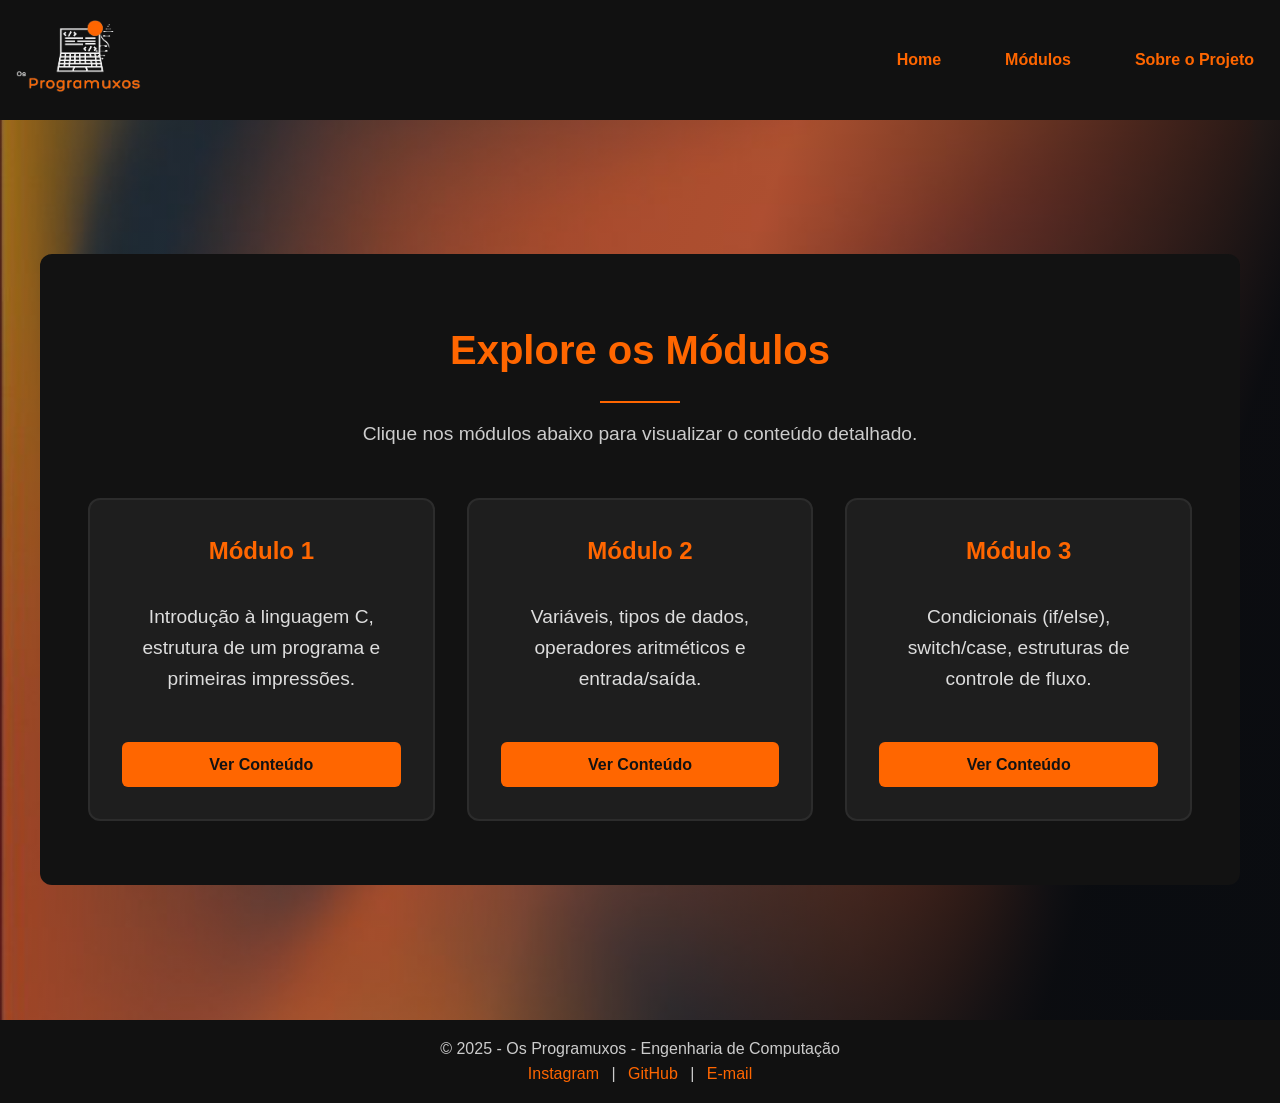
<file: Curso C (versão 1.0)/módulos.html>
<!DOCTYPE html>
<html lang="pt-BR">

<head>
    <meta charset="UTF-8">
    <meta name="viewport" content="width=device-width, initial-scale=1.0"> <!-- adapta os diferentes tipos de tela -->
    <link rel="stylesheet" href="styles.css"> <!-- linka o css no html -->
    <link href="https://cdn.jsdelivr.net/npm/aos@2.3.4/dist/aos.css" rel="stylesheet" />

    <title>Módulos - Curso C</title> <!-- título que aparece na aba do site -->

    <!-- coloca o emoji de notebook no logo do site -->
    <link rel="icon" href="https://emoji.beeimg.com/💻/64">
    <link rel="icon" href="https://www.faviconkit.com/emoji/1f4bb/64">

</head>

<body>

    <div id="tsparticles"></div>


    <div id="progresso"></div> <!-- barrinha laranja que aparece conforme você rola a página -->

    <header class="header"> <!-- cabeçalho do site, onde terão as opções página inicial, módulo, sobre o projeto-->
        <section>
            <a href="index.html">
                <img src="./img/Os Programuxos.png" alt="logo-os-programuxos"> <!-- logo do projeto -->
            </a>

            <nav> <!-- o menu com as opções de navegação entre as diferenças abas-->
                <ul class="menu">
                    <li><a href="index.html">Home</a></li>

                    <li class="dropdown">
                        <a href="módulos.html">Módulos</a>
                        <ul class="submenu">
                            <li><a href="modulo1.html">> Módulo 1</a></li>
                            <li><a href="modulo2.html">> Módulo 2</a></li>
                            <li><a href="modulo3.html">> Módulo 3</a></li>
                        </ul>
                    </li>

                    <li><a href="sobre-o-projeto.html">Sobre o Projeto</a></li>
                </ul>
            </nav>
        </section>
    </header>

    <main class="caixa-modulos" style="background-image: url('./img/fundo-modulos.png'); ">
        <div class="mascara2"></div>

        <section class="modulos">

            <h3 data-aos="fade-up" class="titulo-modulos">Explore os Módulos</h3>
            <p data-aos="fade-up" class="intro">Clique nos módulos abaixo para visualizar o conteúdo detalhado.</p>

            <div class="modulos-grid">
                <div class="modulo-card" data-aos="fade-up">
                    <h2>Módulo 1</h2>
                    <p>Introdução à linguagem C, estrutura de um programa e primeiras impressões.</p>
                    <a href="modulo1.html" class="btn-modulo">Ver Conteúdo</a>
                </div>

                <div class="modulo-card" data-aos="fade-up" data-aos-delay="100">
                    <h2>Módulo 2</h2>
                    <p>Variáveis, tipos de dados, operadores aritméticos e entrada/saída.</p>
                    <a href="modulo2.html" class="btn-modulo">Ver Conteúdo</a>
                </div>

                <div class="modulo-card" data-aos="fade-up" data-aos-delay="200">
                    <h2>Módulo 3</h2>
                    <p>Condicionais (if/else), switch/case, estruturas de controle de fluxo.</p>
                    <a href="modulo3.html" class="btn-modulo">Ver Conteúdo</a>
                </div>
        </section>
    </main>

    <!-- Rodapé -->
    <footer>
        <div class="footer-container">
            <p>&copy; 2025 - Os Programuxos - Engenharia de Computação</p>
            <div class="social">
                <a href="https://www.instagram.com/programuxos/">Instagram</a> |
                <a href="https://github.com/osProgramuxos">GitHub</a> |
                <a href="mailto:osprogramuxos@gmail.com">E-mail</a></p>
            </div>
        </div>
    </footer>

    <script src="https://cdn.jsdelivr.net/npm/aos@2.3.4/dist/aos.js"></script>

    <script>
        AOS.init({
            duration: 1000,
            once: true
        });
    </script>


    <script src="scripts.js"></script> <!-- para linkar o javascript com o html -->
</body>
</html>
</file>
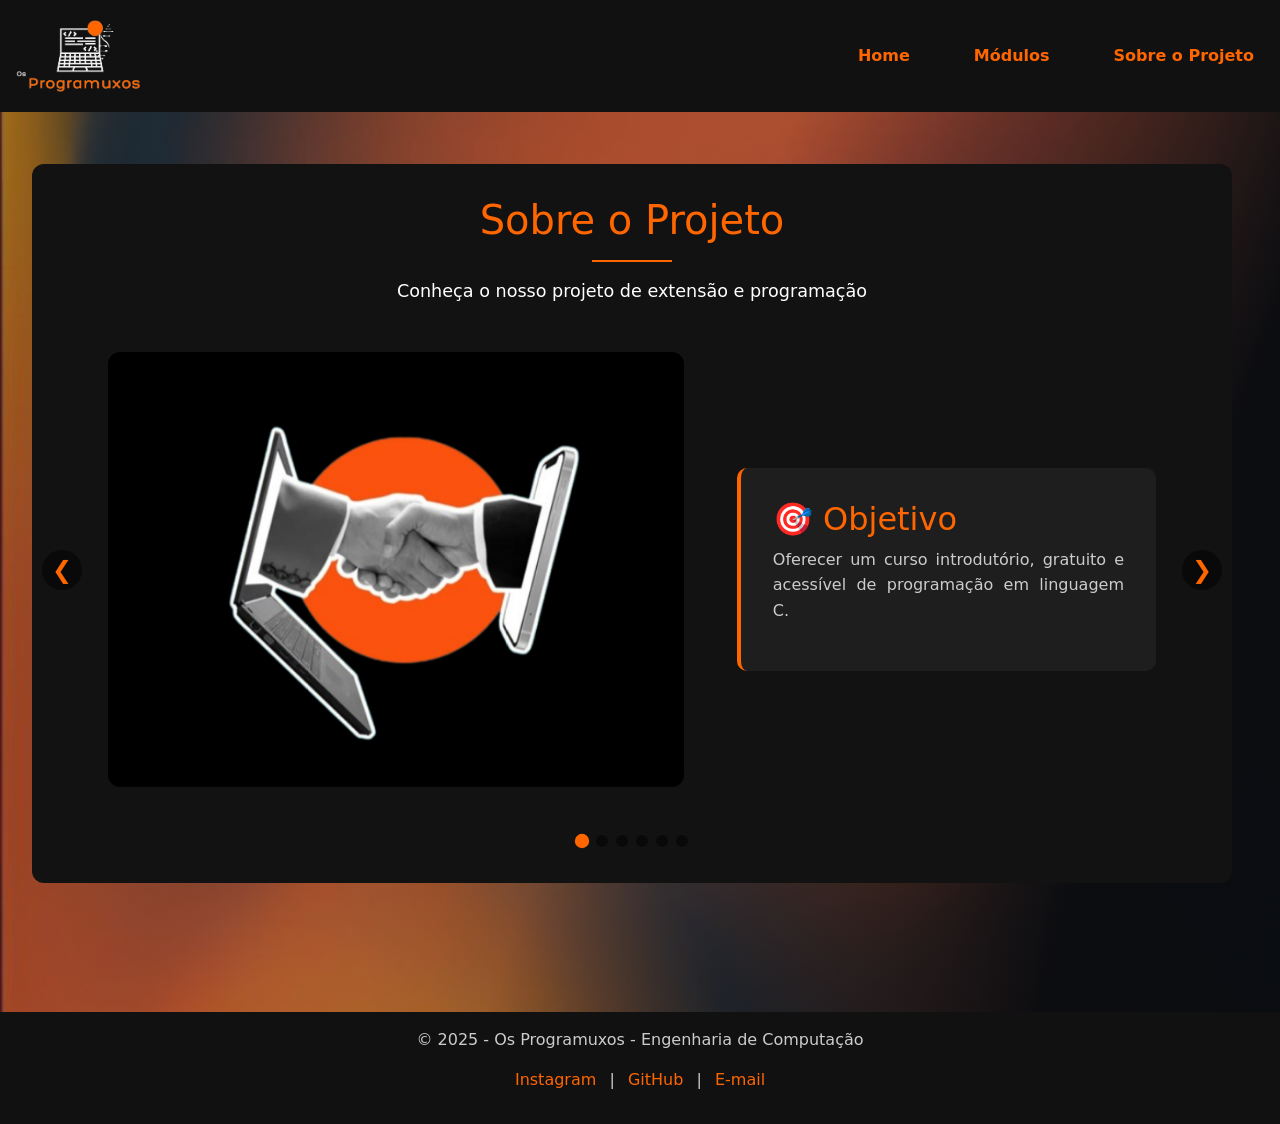
<file: Curso C (versão 1.0)/sobre-o-projeto.html>
<!DOCTYPE html>
<html lang="en">

<head>
    <meta charset="UTF-8">
    <meta name="viewport" content="width=device-width, initial-scale=1.0">
    <title>Sobre o Projeto</title>
    <link rel="stylesheet" href="styles.css" />
    <link href="https://cdn.jsdelivr.net/npm/aos@2.3.4/dist/aos.css" rel="stylesheet" />
    <link href="https://cdn.jsdelivr.net/npm/bootstrap@5.3.0/dist/css/bootstrap.min.css" rel="stylesheet">

    <!-- coloca o emoji de notebook no logo do site -->
    <link rel="icon" href="https://emoji.beeimg.com/💻/64">
    <link rel="icon" href="https://www.faviconkit.com/emoji/1f4bb/64">
</head>

<body>
    <div id="progresso"></div> <!-- barra de progresso -->

    <header class="header"> <!-- cabeçalho do site, onde terão as opções página inicial, módulo, sobre o projeto-->
        <section>
            <a href="index.html">
                <img src="./img/Os Programuxos.png" alt="logo-os-programuxos"> <!-- logo do projeto -->
            </a>

            <nav> <!-- o menu com as opções de navegação entre as diferenças abas-->
                <ul class="menu">
                    <li><a href="index.html">Home</a></li>

                    <li class="dropdown">
                        <a href="módulos.html">Módulos</a>
                        <ul class="submenu">
                            <li><a href="modulo1.html">> Módulo 1</a></li>
                            <li><a href="modulo2.html">> Módulo 2</a></li>
                            <li><a href="modulo3.html">> Módulo 3</a></li>
                        </ul>
                    </li>

                    <li><a href="sobre-o-projeto.html">Sobre o Projeto</a></li>
                </ul>
            </nav>
        </section>
    </header>


    <main class="plano-fundo" style="background-image: url('./img/fundo-modulos.png'); ">
        <div class="mascara3"></div>

        <section class="sobre-projeto">
            <div class="container">
                <h1 data-aos="fade-up">Sobre o Projeto</h1>
                <p class="subtitulo" data-aos="fade-up" data-aos-delay="200">Conheça o nosso projeto de extensão e
                    programação</p>

                <div class="carrossel-container" data-aos="fade-up" data-aos-delay="200">
                    <!-- Carrossel de Imagens -->
                    <div class="carrossel" id="carrossel">
                        <img src="img/objetivo-sobre-projeto.png" alt="Imagem 1" class="carrossel-item" />
                        <img src="img/metodologia-sobre-projeto.png" alt="Imagem 2" class="carrossel-item" />
                        <img src="img/grupo-sobre-projeto.png" alt="Imagem 3" class="carrossel-item" />
                        <img src="img/ferramentas-sobre-projeto.png" alt="Imagem 4" class="carrossel-item" />
                        <img src="img/facul-sobre-projeto.png" alt="Imagem 5" class="carrossel-item" />
                        <img src="img/logo-sobre-projeto.png" alt="Imagem 6" class="carrossel-item" />
                    </div>

                    <!-- Caixa de Texto -->
                    <div class="carrossel-texto" id="texto">
                        <h2 id="titulo">🎯 Objetivo</h2>
                        <p id="descricao">Oferecer um curso introdutório, gratuito e acessível de programação em
                            linguagem
                            C.</p>
                    </div>

                    <div class="carrossel-controles">
                        <button class="carrossel-seta carrossel-seta-prev" onclick="mudarSlide(-1)">&#10094;</button>
                        <button class="carrossel-seta carrossel-seta-next" onclick="mudarSlide(1)">&#10095;</button>
                    </div>

                    <div class="carrossel-dots" id="carrossel-dots">
                        <!-- Os dots serão gerados pelo JavaScript -->
                    </div>
                </div>
            </div>
        </section>
    </main>

    <!-- Rodapé -->
    <footer>
        <div class="footer-container">
            <p>&copy; 2025 - Os Programuxos - Engenharia de Computação</p>
            <div class="social">
                <a href="https://www.instagram.com/programuxos/">Instagram</a> |
                <a href="https://github.com/osProgramuxos">GitHub</a> |
                <a href="mailto:osprogramuxos@gmail.com">E-mail</a></p>
            </div>
        </div>
    </footer>

    <!-- para o menu de navegação funcionar em dispositivos móveis -->
    <script>
        document.addEventListener('DOMContentLoaded', function () {
            const dropdownToggles = document.querySelectorAll('.dropdown > a');

            // função para fechar todos os submenus
            function closeAllSubmenus() {
                document.querySelectorAll('.submenu').forEach(menu => {
                    menu.classList.remove('active');
                });
                document.querySelectorAll('.dropdown > a').forEach(btn => {
                    btn.classList.remove('active');
                });
            }

            // configura o clique nos dropdowns
            dropdownToggles.forEach(dropdown => {
                dropdown.addEventListener('click', function (e) {
                    // verifica se é mobile
                    if (window.innerWidth <= 768) {
                        e.preventDefault();
                        const submenu = this.nextElementSibling;
                        const isOpen = submenu.classList.contains('active');

                        closeAllSubmenus();

                        if (!isOpen) {
                            this.classList.add('active');
                            submenu.classList.add('active');
                        }
                    }
                });
            });

            // fecha ao clicar fora do menu
            document.addEventListener('click', function (e) {
                if (!e.target.closest('nav')) {
                    closeAllSubmenus();
                }
            });

            // impede que o evento propague para o documento quando clicar no menu
            document.querySelector('nav').addEventListener('click', function (e) {
                e.stopPropagation();
            });
        });
    </script>

    <script src="https://cdn.jsdelivr.net/npm/aos@2.3.4/dist/aos.js"></script>

    <script>
        AOS.init({
            duration: 1000,
            once: true
        });
    </script>

    <script src="scripts.js"></script>
</body>

</html>
</file>
<file: Curso C (versão 1.0)/styles.css>
/* reset básico */
* {
  margin: 0;
  padding: 0;
  box-sizing: border-box;
}

/* configuração padrão dos estilos */
body {
  font-family: 'Open Sans', sans-serif;
  background-color: #000;
  color: #fff;
  line-height: 1.6;
}

/* algumas das cores utilizadas no projeto */
:root {
  --laranja: #ff6600;
  --preto: #000000;
  --cinza-escuro: #111111;
}

/* header (cabeçalho) */
.header {
  background-color: var(--cinza-escuro);
  padding: 1rem 2rem;
}

.header section {
  display: flex;
  align-items: center;
  justify-content: space-between;
  flex-wrap: wrap;
}

/* logo os programuxos */
.header img {
  height: 80px;
  object-fit: contain;
}

/* links das páginas que aparecem no menu, menu de navegação */
.header nav a {
  margin-left: 1.5rem;
  text-decoration: none;
  color: var(--laranja);
  font-weight: bold;
  transition: color 0.3s ease;
}

.header nav a:hover {
  color: #fff;
}

.header nav ul li a {
  text-decoration: none;
  color: var(--laranja);
  font-weight: bold;
  transition: color 0.3s ease;
}

/* caixa principal */
.caixa-principal {
  padding: 6rem 2rem;
  text-align: center;
  display: flex;
  flex-direction: column;
  justify-content: center;
  align-items: center;
  min-height: 100vh;
  position: relative;
}

/* vídeo do fundo da página inicial */
.caixa-video {
  position: fixed;
  z-index: -1;
  width: 100%;
  height: 100%;
}

/* caixa que possuí o vídeo */
.caixa-video video {
  min-height: 100%;
  min-width: 100%;
  position: fixed;
  top: 0;
}

/* mascara aplicada sobre o vídeo */
.mascara {
  height: 100%;
  width: 100%;
  position: fixed;
  top: 0;
  background: linear-gradient(109deg, rgba(10, 12, 16, 0.99) 15%, rgba(10, 12, 16, 0.7) 50%, rgba(10, 12, 16, 0.99) 85%);
}

/* ajuste do vídeo da página inicial para celulares */
@media (max-width: 600px) {
  .caixa-video {
    height: 100vh; /* garante altura total da viewport */
    width: 100vw; /* garante largura total da viewport */
  }
  
  .caixa-video video {
    object-fit: cover; /* garante que o vídeo cubra toda a área sem distorcer */
    position: absolute; /* melhor performance em mobile */
    top: 50%;
    left: 50%;
    transform: translate(-50%, -50%);
    min-width: 100%;
    min-height: 100%;
    width: auto;
    height: auto;
  }
}

/* estilos do título */
.caixa-principal h3 {
  color: var(--laranja);
  font-size: 2.5rem;
  margin-bottom: 1rem;
}

/* estilos do parágrafo */
.caixa-principal p {
  max-width: 700px;
  margin: 0 auto 2rem auto;
  font-size: 1.2rem;
  padding: 1rem;
  border-radius: 8px;
}

/* botão link, você clica e te leva para outra página */
.botao-link {
  display: inline-block;
  padding: 0.8rem 1.5rem;
  background-color: var(--laranja);
  color: var(--preto);
  text-decoration: none;
  font-weight: bold;
  border-radius: 5px;
  transition: background-color 0.3s ease, transform 0.3s ease;
  margin-top: 2rem;   /* Espaço entre o texto e o botão */
}

.botao-link:hover {
  background-color: #ffa76e;  /* muda a cor do botão para um tom mais claro quando ele é clicado ou quando passa o mouse sobre ele*/
  transform: scale(1.075);  /* tamanho que o botão aumenta quando passa o mouse por cima/clica */
}

/* sobre o projeto */
.caixa-sobre {
  background-color: var(--cinza-escuro);
}

.sobre-container {
  display: flex;
  flex-wrap: wrap;
  align-items: center;
  justify-content: center;
  gap: 2rem;
}

.sobre-container2 {
  display: flex;
  padding: 2rem 4rem;  /* 2rem em cima/baixo, 4rem nas laterais internas */
  background-color: #181818;
  color: #f5f5f5;
  margin: 2rem auto;   /* centraliza e dá espaço vertical */
  max-width: 1000px;   /* limita largura do conteúdo */
  border-left: 4px solid none;
  border-right: 4px solid none;
  border-radius: 8px;
}

.sobre-texto {
  max-width: 600px;
  text-align: justify;
}

.sobre-texto h3 {
  color: var(--laranja);
  font-size: 2rem;
  margin-bottom: 1rem;
}

/* alinha as caixas no centro da tela, é a contêiner das caixinhas */
.caixa-totem {
  display: flex;
  justify-content: center;
  align-items: flex-start;
  gap: 2rem; /* espaçamento entre as caixinhas */
  flex-wrap: wrap;
  background-color: var(--cinza-escuro);
  padding: 4rem 2rem;
}

/* estilo para cada caixa do por que aprender programação*/
.caixa {
  height: 320px;
  display: flex;
  flex-direction: column;
  justify-content: space-between;
  width: 250px;
  padding: 20px;
  background-color: #181818;
  border: 2px solid #181818;
  border-radius: 10px;
  text-align: center;
  box-shadow: 0 4px 8px rgba(0, 0, 0, 0.1);
  transition: box-shadow 0.3s ease, transform 0.3s ease; /* animação */
}

.caixa:hover {
  transform: translateY(-10px);
  box-shadow: 0 10px 20px rgba(255, 102, 0, 0.3);
}

/* estilo do título dentro da caixa */
.caixa h4 {
  margin-bottom: 15px;
  font-size: 1.5rem;
  color: var(--laranja);
}

.caixa-totem h2 {
  width: 100%;  /* força o h2 a ocupar toda a linha dentro do flex */
  text-align: center;  /* centraliza o texto */
  font-size: 2rem;
  margin-bottom: 2rem;
  color: #ff6600;
}

/* estilo do texto dentro da caixa */
.caixa p {
  font-size: 1rem;
  color: rgba(255, 255, 255, 0.477);
}

/* adapta para dispositivos móveis, com tela menor */
@media (max-width: 768px) {
  .header section {
    flex-direction: column;
    align-items: flex-start;
  }

  .caixa-principal {
    padding: 4rem 1rem;
  }

  .caixa-principal h3 {
    font-size: 2rem;
  }

  .sobre-container {
    flex-direction: column;
    text-align: center;
  }
}

/* estilização da página módulos */
.modulos {
  padding: 4rem 2rem;
  text-align: center;
  background-color: #121212;
  color: #f5f5f5;
  max-width: 1200px;
  margin: 0 auto;
  border-radius: 12px;
  z-index: 3;
  position: relative;
}

.modulos h1 {
  font-size: 2.5rem;
  color: #ff6600;
  margin-bottom: 1rem;
}

/* linha laranja que aparece embaixo do título */
.modulos .intro::before {
  content: "";
  display: block;
  width: 80px;
  height: 2px;
  background: #ff6600;
  margin: -0.8rem auto 1rem;
  top: -10px;
}

/* parágrafo branco clique nos módulos...*/
.intro {
  font-size: 1.1rem;
  margin-bottom: 3rem;
  color: #ccc;
}

.modulos-grid {
  display: grid;
  grid-template-columns: repeat(3, 1fr);
  gap: 2rem;
  padding: 0 1rem;
  align-items: stretch;
}

/* adapta para dispositivos móveis */
@media (max-width: 900px) {
  .modulos-grid {
    grid-template-columns: repeat(2, 1fr);    /* 2 colunas em telas médias */
  }
} 

@media (max-width: 600px) {
  .modulos-grid {
    grid-template-columns: 1fr;    /* 1 coluna em telas pequenas */
  }
} 

/* estilização das caixinhas dos módulos 1, 2, 3 */
.modulo-card {
  background-color: #1e1e1e;
  border: 2px solid #2c2c2c;
  padding: 2rem;
  border-radius: 12px;
  transition: all 0.3s ease;
  position: relative;
  display: flex; /* Adicionado */
  flex-direction: column; /* Adicionado */
  height: 100%; /* Adicionado - CRUCIAL para o alinhamento */
}

.modulo-card:hover {
  transform: translateY(-8px);
  border-color: #ff6600;
  box-shadow: 0 8px 20px rgba(255, 102, 0, 0.2);
}

.modulo-card h2 {
  color: #ff6600;
  margin-bottom: 1rem;
  font-size: 1.5rem;
}

.modulo-card p {
  color: #ddd;
  font-size: 0.95rem;
  margin-bottom: 1.5rem;
  min-height: 60px;
  flex-grow: 1;
}

.btn-modulo {
  display: inline-block;
  padding: 0.6rem 1.2rem;
  border-radius: 6px;
  background-color: #ff6600;
  color: #121212;
  text-decoration: none;
  font-weight: bold;
  transition: background 0.3s;
  margin-top: auto;
}

.btn-modulo:hover {
  background-color: #cc5200;
}

html {
  scroll-behavior: smooth;
}

.caixa-modulos {
  padding: 6rem 2rem;
  text-align: center;
  display: flex;
  flex-direction: column;
  justify-content: center;
  align-items: center;
  min-height: 100vh;
  position: relative;

  background-size: cover;
  background-position: center;
  background-repeat: no-repeat;
  z-index: 1;
}

/* mascara do fundo da página módulos */
.mascara2 {
  position: absolute; 
  top: 0;
  left: 0;
  width: 100%;
  height: 100%;
  background: linear-gradient(109deg, rgba(52, 54, 58, 0.39) 15%, rgba(75, 77, 80, 0.397) 50%, rgba(10, 12, 16, 0.99) 85%);
  z-index: 2;
}

/* estilo títlo explore os módulos */
.caixa-modulos h3 {
  color: var(--laranja);
  font-size: 2.5rem;
  margin-bottom: 1rem;
}

/* parágrafo embaixo do explores os módulos */
.caixa-modulos p {
  max-width: 700px;
  margin: 0 auto 2rem auto;
  font-size: 1.2rem;
  padding: 1rem;
  border-radius: 8px;
}

/* estilização da barra de progresso */
#progresso {
  position: fixed;
  top: 0;
  left: 0;
  height: 5px;
  background: var(--laranja);  /* cor do progresso */
  width: 0%;
  z-index: 1000;  /* fica por cima dos outros conteúdos */
}

nav {
  position: relative;
}

nav ul.menu {
  list-style: none;
  display: flex;
  gap: 20px;
  margin: 0;
  padding: 0;
}

nav ul.menu>li {
  position: relative;
}

nav ul.menu a {
  text-decoration: none;
  color: #fff;
  padding: 10px;
  display: block;
}

.submenu {
  display: none;
  position: absolute;
  top: 100%;
  left: 0;
  padding: 10px 0;
  border-radius: 4px;
  min-width: 160px;
  background-color: #252222;
  border: invisible;
  box-shadow: 0px 4px 6px rgba(0, 0, 0, 0.1);
  width: 200px;
  z-index: 10;
}

.submenu li {
  list-style: none;
}

nav a:hover+.submenu {
  display: block;
}

.submenu a {
  display: block;
  padding: 10px 20px;
  text-decoration: none;
  color: #333;
  font-weight: 500;
}

.dropdown:hover .submenu {
  display: block;
}

/* arrumando o menu de navegação dos módulos para dispositivos móveis */
@media (max-width: 768px) {
  nav ul.menu {
    gap: 0;
  }

  nav ul.menu a {
    color: var(--laranja); /* Cor padrão laranja */
    transition: color 0.3s ease;
  }

  nav ul.menu a.active {
    color: #fff !important; /* Branco quando ativo */
  }

  .dropdown {
    position: relative;
  }

  .submenu {
    display: none;
    position: static;
    width: 100%;
    box-shadow: none;
    background-color: rgba(37, 34, 34, 0.9);
    padding: 0;
    border-top: 1px solid var(--laranja);
  }

  .submenu.active {
    display: block;
  }

  .submenu li a {
    padding: 12px 25px;
    border-bottom: 1px solid #333;
    color: var(--laranja) !important;
  }

  .dropdown > a {
    position: relative;
    padding-right: 30px;
  }

  .dropdown > a::after {
    position: absolute;
    right: 10px;
    top: 50%;
    transform: translateY(-50%);
    font-size: 12px;
    color: var(--laranja);
    transition: transform 0.3s;
  }

  .dropdown > a.active::after {
    transform: translateY(-50%) rotate(180deg);
  }
}

/* página sobre o projeto */
.sobre-projeto {
  background-color: #121212;
  color: #f5f5f5;
  padding: 4rem 5rem;
  max-width: 1200px;
  margin: 3rem auto;
  border-radius: 12px;
  z-index: 3;
  position: relative;
  margin-bottom: 3rem;
  display: flex;
}

.sobre-projeto .container {
  max-width: 1200px;
  margin-bottom: 3rem;
  margin-top: 0rem;
}

.sobre-projeto h1 {
  font-size: 2.5rem;
  text-align: center;
  color: #ff6600;
  margin-bottom: 1.5rem;
  margin-top: -1rem;
}

.sobre-projeto .subtitulo {
  color: white;
  font-size: 1.1rem;
  text-align: center;
  margin-top: 0.5rem;
  margin-bottom: 2rem;
  font-weight: 300;
  opacity: 0.9;
  max-width: 600px;
  margin-left: auto;
  margin-right: auto;
  line-height: 1.5;
}

/* linha laranja embaixo do título sobre o projeto */
.sobre-projeto .subtitulo::before {
  content: "";
  display: block;
  width: 80px;
  height: 2px;
  background: #ff6600;
  margin: -0.5rem auto 1rem;
  top: -10px;
}

/* ajuste para mobile */
@media (max-width: 768px) {
  .sobre-projeto .subtitulo {
      font-size: 1rem;
      padding: 0 1rem;
  }
}

.sobre-projeto .intro {
  font-size: 1.1rem;
  color: #ccc;
  text-align: center;
  margin-bottom: 3rem;
  max-width: 800px;
  margin-left: auto;
  margin-right: auto;
}

.sobre-bloco {
  background-color: #1e1e1e;
  position: relative;
  margin-bottom: 2rem;
  padding: 2rem;
  border-left: 4px solid #ff6600;
  border-radius: 10px;
  transition: transform 0.3s ease;
  height: 300px;
  width: 300px; /* define a largura, ajustando conforme necessário */
  margin-left: auto; /* faz a div alinhar à direita */
  margin-right: 0; /* garante que não haja margens à direita */
}

.sobre-bloco h2 {
  color: #ff6600;
  margin-bottom: 1rem;
}

.sobre-bloco p {
  color: #ddd;
  line-height: 1.6;
}

/* botão de contato no entre em contato na página sobre o projeto */
.btn-contato {
  display: inline-block;
  margin-top: 1rem;
  background-color: #ff6600;
  color: #121212;
  padding: 0.7rem 1.4rem;
  text-decoration: none;
  font-weight: bold;
  border-radius: 6px;
  transition: background 0.3s ease;
}

/* plano de fundo da página sobre o projeto */
.plano-fundo {
  position: relative;
  background-color: #181818;
  background-image: url('./img/fundo-modulos.png');
  background-size: cover;
  background-position: center;
  background-attachment: fixed; /* efeito parallax */
  min-height: 100vh;
  padding: 20px 0;

  background-size: cover;
  background-position: center;
  background-repeat: no-repeat;
  z-index: 1;
}

.mascara3 {
  position: absolute; 
  top: 0;
  left: 0;
  width: 100%;
  height: 100%;
  background: linear-gradient(109deg, rgba(52, 54, 58, 0.39) 15%, rgba(75, 77, 80, 0.397) 50%, rgba(10, 12, 16, 0.99) 85%);
  z-index: 2;
}

/* carrossel e texto */
.carrossel-container {
  align-items: flex-start;
  position: relative;
  display: flex;
  justify-content: space-between;
  align-items: center;
  gap: 2rem;
  margin-top: 3rem;
}

.carrossel {
  position: relative;
  width: 100%;
  overflow: hidden;
  border-radius: 12px;
}

.carrossel-item {
  width: 100%;
  height: auto;
  display: none; 
  transition: opacity 0.5s ease-in-out;
}

.carrossel-item.active {
  display: block;
}

.carrossel-controles {
  position: absolute;
  top: 50%;
  left: 0;
  right: 0;
  transform: translateY(-50%);
  display: flex;
  justify-content: space-between;
  padding: 0 10px;
  z-index: 10;
}

.carrossel-seta {
  background-color: rgba(0, 0, 0, 0.5);
  color: white;
  border: none;
  padding: 1rem;
  cursor: pointer;
  font-size: 1.5rem;
  border-radius: 50%;
  width: 40px;
  height: 40px;
  display: flex;
  align-items: center;
  justify-content: center;
  transition: background-color 0.3s;
  pointer-events: auto; /* habilita cliques apenas nos botões */
  transition: background-color 0.3s ease, transform 0.3s ease;
  border-color: #ff6600;
  margin: 0;
}

.carrossel-seta:hover {
  background-color: rgba(0, 0, 0, 0.8);
  transform: scale(1.2);
}

.carrossel-seta-prev {
  color: var(--laranja);
  left: 0;
  margin-left: -76px; 
}

.carrossel-seta-next {
  color: var(--laranja);
  right: 0;
  margin-right: -76px;
}

.carrossel-dots {
  position: absolute;
  bottom: 20px;
  left: 50%; /* centraliza a partir do meio */
  transform: translateX(-50%); /* ajuste para centralização perfeita */
  right: 0;
  display: flex;
  justify-content: center;
  margin-top: 0rem;
  gap: 0.5rem;
  z-index: 10;
  margin: -5rem auto;
}

.carrossel-dot {
  width: 12px;
  height: 12px;
  border-radius: 50%;
  background-color: rgba(0, 0, 0, 0.5);
  cursor: pointer;
  transition: all 0.3s;
}

.carrossel-dot.active {
  background-color: #ff6600;
  transform: scale(1.2);
}

.carrossel-dot:hover {
  background-color: #ffa76e;
}

.carrossel-texto {
  width: 35%;
  background-color: #1e1e1e;
  padding: 2rem;
  border-radius: 10px;
  border-left: 4px solid #ff6600;
}

.carrossel-texto h2 {
  color: #ff6600;
  text-align: left;
}

.carrossel-texto p {
  color: #ccc;
  line-height: 1.6;
  text-align: justify;
}

/* animações para o texto */
@keyframes fadeIn {
  from {
      opacity: 0;
  }
  to {
      opacity: 1;
  }
}

.carrossel-item {
  animation: fadeIn 1s forwards;
}

/* ajuste para dispositivos móveis */
@media (max-width: 992px) {
  /* container principal */
  .sobre-projeto {
    padding: 3rem 3rem;
    margin: 2rem 1rem; /* adiciona o espaço nas laterais */
    width: calc(100% - 2rem); /* calculo para a caixa sobre-projeto não encostar nas laterais */
  }
  
  /* títulos */
  .sobre-projeto h1 {
    font-size: 2.2rem;
    margin-top: 1rem;
  }
  
  .sobre-projeto .subtitulo {
    font-size: 1rem;
    padding: 0 1rem;
  }
  
  /* carrossel */
  .carrossel-container {
    flex-direction: column;
    gap: 1.5rem;
  }
  
  .carrossel,
  .carrossel-texto {
    width: 100%;
  }
  
  .carrossel-controles {
    width: 100%;
    left: 0;
    transform: translateY(-50%);
    padding: 0 15px;
  }
  
  .carrossel-seta {
    padding: 0.8rem;
    font-size: 1.2rem;
    width: 35px;
    height: 35px;
    margin-top: 0;
  }
  
  .carrossel-dots {
    position: relative;
    bottom: auto;
    left: auto;
    transform: none;
    margin: 1rem 0;
  }
  
  .carrossel-texto {
    padding: 1.5rem;
  }
}

/* ajuste para tablets */
@media (max-width: 1024px) and (min-width: 768px) {
  /* Ajustes específicos para iPad Mini */
  .carrossel-controles {
    padding: 0 30px; /* Mais espaço nas laterais */
  }
  
  .carrossel-seta {
    width: 45px;
    height: 45px;
    font-size: 1.3rem;
  }
}

@media (max-width: 992px) {
  .carrossel-container {
    flex-direction: column;
  }
  
  .carrossel {
    width: 100%;
  }
  
  .carrossel-controles {
    padding: 0 15px;
  }
  
  .carrossel-seta {
    width: 38px;
    height: 38px;
    font-size: 1.1rem;
  }
}


/* ajuste para celulares */
@media (max-width: 480px) {
  .sobre-projeto {
    padding: 1.5rem 1rem;
  }
  
  .sobre-projeto h1 {
    font-size: 1.8rem;
  }
  
  .carrossel-seta {
    padding: 0.6rem;
    font-size: 1rem;
    width: 30px;
    height: 30px;
  }
  
  .carrossel-texto {
    padding: 1rem;
  }
  
  .botao-contato {
    padding: 6px 12px;
    font-size: 0.9rem;
  }

  .carrossel-seta-prev {
    margin-left: -70px;
    margin-top: -20px;
  }
  
  .carrossel-seta-next {
    margin-right: -70px;
    margin-top: -20px;
    }
}

/* ajuste para ipadpro e tablets grandes */
@media (max-width: 1024px) {
  .sobre-projeto {
    padding: 3rem 3rem;
    margin: 2rem 1.5rem;
    width: calc(100% - 3rem);
  }
  
  .carrossel-container {
    flex-direction: column;
  }
  
  .carrossel,
  .carrossel-texto {
    width: 100%;
  }
  
  .carrossel-controles {
    width: 100%;
    left: 0;
    transform: translateY(-50%);
    padding: 0 20px;
  }

  .carrossel-seta {
    width: 36px;
    height: 36px;
    font-size: 1.1rem;
  }

  .carrossel-seta-prev {
    left: 10px;
  }
  
  .carrossel-seta-next {
    right: 10px;
  }
}

/* ajuste para ipad pro em modo paisagem - ajuste especial */
@media only screen 
  and (min-device-width: 1024px) 
  and (max-device-width: 1366px) 
  and (orientation: landscape) {
  
  .sobre-projeto {
    padding: 3rem 4rem;
    margin: 2rem 2rem;
    width: calc(100% - 4rem);
  }
  
  .carrossel-container {
    flex-direction: row;
    gap: 2rem;
  }
  
  .carrossel {
    width: 55%;
  }
  
  .carrossel-texto {
    width: 40%;
  }
}

.botao-contato {
  display: inline-block;
  background-color: #ff6600;
  color: white !important;
  padding: 6px 12px;
  border-radius: 5px;
  text-decoration: none;
  margin-top: 10px;
  transition: background-color 0.3s, transform 0.3s ease;
}

.botao-contato:hover {
  background-color: #e65c00;
  transform: scale(1.08);
}

/* para os botões ficarem menores em celulares, tablets */
@media (max-width: 600px) {
  .botoes-contato {
      flex-direction: column;
  }
  
  .botao-contato {
      padding: 6px 12px;
      font-size: 0.9rem;
  }
}

/* rodapé */
footer {
  background-color: var(--cinza-escuro);
  color: #ccc;
  text-align: center;
  padding: 1rem;
  margin-top: 0rem;
}

.social a {
  display: inline-block;
  color: #ff6600;
  text-decoration: none;
  margin: 0 0.5rem;
  transition: transform 0.3s ease, color 0.3s ease;
}

.social a:hover {
  transform: scale(1.05);
  color: #ffa64d;
}

.card:hover {
  transform: translateY(-10px);
  box-shadow: 0 10px 20px rgba(255, 102, 0, 0.3);
}

.social a {
  color: #ff6600;
  text-decoration: none;
  margin: 0 0.5rem;
}

/* =========== ESTILOS GERAIS (MOBILE-FIRST) =========== */
body {
  font-size: 16px;
  margin: 0;
  padding: 0;
}

.header {
  background-color: var(--cinza-escuro);
  padding: 1rem;
}

.caixa-imagem {
  display: flex;
  justify-content: center;
  align-items: flex-start;
  flex-wrap: wrap;
  background-color: var(--cinza-escuro);
  padding: 2rem 2rem;
  margin-top: -3rem;
}

/* estilização do exemplo de código em C*/
.imagem-section {
  padding: 2rem 2rem;
  text-align: center;
}

.imagem-section h2 {
  font-size: 2rem;
  margin-bottom: 1rem;
  color: var(--laranja);
}

.imagem-section img {
  max-width: 55%;
  border-radius: 10px;
  border: 3px solid var(--laranja);
  box-shadow: 0 0 20px rgba(255, 102, 0, 0.2);
  transition: transform 0.3s;
}

.imagem-section img:hover {
  transform: scale(1.05);
}

/* ajuste para celulares do tamanho da imagem do exemplo */
@media (max-width: 600px) {
  .imagem-section {
    padding: 3rem 1.5rem; /* reduçã odo padding para aumentar o espaço */
  }
  
  .imagem-section img {
    max-width: 90%; /* aumento da imagem do exemplo código */
    margin: 0 auto; /* centraliza */
    border-width: 2px; /* borda um pouco mais fina */
    box-shadow: 0 0 15px rgba(255, 102, 0, 0.3); /* sombra mais visível */
  }
  
  /* ajuste do hover para celulares */
  .imagem-section img:hover {
    transform: scale(1.03); 
  }
}

/* para celulares muito pequenos */
@media (max-width: 480px) {
  .imagem-section img {
    max-width: 95%; /* aproveita quase toda a largura */
    border-radius: 8px; /* bordas ligeiramente menos arredondadas */
  }
}

.cronograma {
  padding: 4rem 2rem;
  background-color: #181818;
  color: #f5f5f5;
}

.cronograma h2 {
  color: var(--laranja);
  margin-bottom: 1rem;
  text-align: center;
}

.cronograma ul {
  list-style: none;
  max-width: 600px;
  margin: 0 auto;
}

.cronograma li {
  padding: 1rem;
  margin: 0.5rem 0;
  background-color: #2a2a2a;
  border-left: 5px solid var(--laranja);
  transition: transform 0.3s ease;
}

.cronograma li:hover {
  transform: scale(1.05);
}

.faq {
  background-color: #121212;
  padding: 4rem 2rem;
}

.faq h2 {
  text-align: center;
  color: #ff6600;
}

.faq-item {
  max-width: 700px;
  margin: 1rem auto;
  background: #1e1e1e;
  padding: 1rem 1.5rem;
  border-left: 4px solid #ff6600;
  transition: transform 0.3s ease;
}

.faq-item:hover {
  transform: scale(1.05);
}

/* caixa do pronto para começar? na tela home */
.cta-final {
  padding: 4rem 2rem;
  text-align: center;
  background: linear-gradient(to right, #ff6600, #cc5200);
  color: #121212;
  margin-bottom: 0;
}

.cta-final h2 {
  font-size: 2rem;
  margin-bottom: 2rem;
}

.btn {
  padding: 0.8rem 1.5rem;
  background-color: #121212;
  color: #ff6600;
  text-decoration: none;
  border-radius: 5px;
  font-weight: bold;
  transition: background-color 0.3s, transform 0.3s ease, box-shadow 0.3s ease;
  display: inline-block;
}

.btn:hover {
  background-color: #464646;
  transform: translateY(-4px) scale(1.075);  /* sobe e aumenta */
  box-shadow: 0 8px 16px rgba(0, 0, 0, 0.3);  /* sombra suave */
}

.btn-large {
  padding: 1rem 2rem;
  font-size: 1.2rem;
}

/* plano de fundo do módulo 1 */
.modulos-background {
  position: relative;
  background-size: cover;
  background-position: center;
  background-attachment: fixed; /* efeito parallax */
  min-height: 100vh;
  padding: 4rem 2rem;
  z-index: 1;
}

/* máscara do módulo 1*/
.mascara-modulos {
  position: absolute;
  top: 0;
  left: 0;
  width: 100%;
  height: 100%;
  background: linear-gradient(109deg, rgba(52, 54, 58, 0.39) 15%, rgba(75, 77, 80, 0.397) 50%, rgba(10, 12, 16, 0.99) 85%);
  z-index: 2;
}

/* todo o conteúdo que está acima da máscara */
.conteudo-modulos {
  position: relative;
  z-index: 3;
  max-width: 1200px;
  margin: 0 auto;
}

/* Adaptações para dispositivos móveis */
@media (max-width: 768px) {
  .modulos-background {
    background-attachment: scroll; /* Remove parallax em mobile */
    padding: 2rem 1rem;
  }
  
  .mascara-modulos {
    background: linear-gradient(109deg, rgba(52, 54, 58, 0.39) 15%, rgba(75, 77, 80, 0.397) 50%, rgba(10, 12, 16, 0.99) 85%);
    /* Máscara mais opaca em mobile */
  }
}

/* caixa introdução à programação em C */
.caixa-modulo {
  background-color: var(--cinza-escuro);
  padding: 2rem 1.5rem;
  border-radius: 10px;
  margin: 0 auto;
  max-width: 1000px;
  box-shadow: 0 4px 12px rgba(0, 0, 0, 0.2);
}

/* container do título "módulo 1 - introdução à programação em C" com linha */
.titulo-com-linha {
  position: relative;
  margin-bottom: 1.5rem;
  text-align: center;
}

/* linha laranja embaixo do título */
.linha-laranja {
  width: 80px;
  height: 2px;
  background-color: var(--laranja);
  margin: 0.8rem auto 1.5rem;
  display: block;
  margin-top: -2rem;
}

.caixa-modulo:hover .linha-laranja {
  transform: scaleX(1);
}

.modulo-texto {
  max-width: 800px;
  text-align: center;
  margin: 0 auto;
}

.modulo-texto h3 {
  color: var(--laranja);
  font-size: 2rem;
  margin-bottom: 3rem;
  text-align: center;
  margin-top: 3rem;
}


.modulo-texto p {
  font-size: 1.1rem;
  line-height: 1.6;
  margin-bottom: 0.5rem;
  text-align: justify;
  margin-top: 1.5rem;
}

.modulo-topics {
  list-style: none;
  padding: 0;
  display: grid;
  grid-template-columns: repeat(2, 1fr);
  gap: 1.1rem;
  margin-top: 2rem;
  font-size: 1.1rem;
}

.modulo-topics li {
  display: flex;
  align-items: flex-start; /* Alinhamento no topo para múltiplas linhas */
  gap: 0;
  padding: 0.4rem 0;
  font-size: 1.1rem;
  position: relative;
  padding-left: 1.8rem; /* Aumentei o espaço para o dot */
  line-height: 1.5;
  text-align: left;
}

/* Estilo dos dots laranjas */
.modulo-topics li::before {
  content: "";
  position: absolute;
  left: 0.5rem;
  top: 0.75rem; /* Alinha verticalmente com o texto */
  width: 10px;
  height: 10px;
  background-color: var(--laranja);
  border-radius: 50%;
  box-shadow: 0 0 4px rgba(255, 102, 0, 0.5); /* Sombra sutil */
}

/* Efeito hover opcional */
.modulo-topics li:hover::before {
  transform: scale(1.2);
  transition: transform 0.2s ease;
}

/* Responsividade */
@media (max-width: 768px) {
  .modulo-topics {
    grid-template-columns: 1fr;
  }
  
  .modulo-topics li {
    padding-left: 2rem;
  }
  
  .modulo-topics li::before {
    width: 10px;
    height: 10px;
  }
}

@media (max-width: 480px) {
  .modulo-container2 {
    padding: 1.2rem 1.5rem;
  }
  
  .modulo-texto h3 {
    font-size: 1.6rem;
  }
  
  .modulo-texto p {
    font-size: 1rem;
  }
}

/* todo o conteúdo que está acima da máscara */
.conteudo-modulos2 {
  position: relative;
  z-index: 3;
  max-width: 1200px;
  margin: 0 auto;
}

/* Adaptações para dispositivos móveis */
@media (max-width: 768px) {
  .modulos-background {
    background-attachment: scroll; /* Remove parallax em mobile */
    padding: 2rem 1rem;
  }
  
  .mascara-modulos {
    background: linear-gradient(109deg, rgba(52, 54, 58, 0.39) 15%, rgba(75, 77, 80, 0.397) 50%, rgba(10, 12, 16, 0.99) 85%);
    /* Máscara mais opaca em mobile */
  }
}

/* caixa o que é a linguagem C */
.caixa-modulo2 {
  background-color: var(--cinza-escuro);
  padding: 1rem 0;
  border-radius: 10px;
}

.modulo-texto2 {
  max-width: 800px;
  text-align: left;
  margin: 0 auto;
}

.modulo-texto2 h3 {
  color: var(--laranja);
  font-size: 2rem;
  margin-bottom: 1rem;
  margin-top: 0rem;
  text-align: center;
}

.modulo-texto2 p {
  font-size: 1.1rem;
  line-height: 1.6;
  margin-bottom: 1.5rem;
  text-align: justify;
  margin-top: 1.5rem;
}

.modulo-topics2 li {
  display: block;
  align-items: flex-start; /* alinhamento no topo para várias linhas */
  gap: 0;
  padding: 0.4rem 0;
  font-size: 1.1rem;
  position: relative;
  padding-left: 1.8rem; /* tamanho do dot */
  line-height: 1.5;
}

/* estilo dos dots laranjas (o que é a linguagem C) */
.modulo-topics2 li::before {
  content: "";
  position: absolute;
  left: 0.5rem;
  top: 0.75rem; /* Alinha verticalmente com o texto */
  width: 10px;
  height: 10px;
  background-color: var(--laranja);
  border-radius: 50%;
  box-shadow: 0 0 4px rgba(255, 102, 0, 0.5); /* Sombra sutil */
}

/* efeito hover nos tópicos */
.modulo-topics2 li:hover::before {
  transform: scale(1.2);
  transition: transform 0.2s ease;
}

.modulo-topics2 li:last-child {
  margin-bottom: 1.5rem; /* cria um espaço entre o último tópico e o parágrafo */
}

/* caixa da imagem do logo da linguagem C */
.caixa-imagem-modulos {
  display: flex;
  justify-content: center;
  align-items: center;
  flex-wrap: wrap;
  background-color: var(--cinza-escuro);
  padding: 2rem 1rem;
}

/* estilização do exemplo de código em C*/
.imagem-section-modulos {
  padding: 0rem 1rem;
  text-align: center;
  margin-top: -2rem;
  margin-bottom: -1rem;
}

.imagem-section-modulos h2 {
  font-size: 1.95rem;
  margin-bottom: 1.75rem;
  color: var(--laranja);
}

.imagem-section-modulos img {
  max-width: 55%;
  border-radius: 10px;
  border: 3px solid var(--laranja);
  box-shadow: 0 0 20px rgba(255, 102, 0, 0.2);
  transition: transform 0.3s;
}

.imagem-section-modulos img:hover {
  transform: scale(1.05);
}

/* ajuste para celulares do tamanho da imagem do exemplo */
@media (max-width: 600px) {
  .imagem-section-modulos {
    padding: 1.5rem 1rem; 
  }
  
  .imagem-section-modulos img {
    max-width: 90%; 
    margin: 0 auto; 
    border-width: 2px; 
    box-shadow: 0 0 15px rgba(255, 102, 0, 0.3); 
  }
  
  .imagem-section-modulos img:hover {
    transform: scale(1.03); 
  }
}

@media (max-width: 480px) {
  .imagem-section-modulos img {
    max-width: 95%; 
    border-radius: 8px; 
  }
}

/* caixa por que aprender a programar? */
.caixa-modulo3 {
  background-color: var(--cinza-escuro);
  padding: 2rem 0;
  margin: 2rem 0;
}

.caixa-totem2 {
  display: flex;
  justify-content: center;
  align-items: flex-start;
  gap: 2rem;
  flex-wrap: wrap;
  background-color: var(--cinza-escuro);
  padding: 4rem 2rem;
  width: 100%;
  max-width: 1200px;
  margin: 0 auto;
  margin-bottom: -3rem;
  margin-top: -5rem;
}

/* estilo para cada caixa do por que aprender C */
.caixa-modulo-pequena {
  flex: 1;
  min-width: 210px;
  max-width: 100%;
  height: 250px;
  display: flex;
  flex-direction: column;
  justify-content: space-between;
  width: 250px;
  padding: 20px;
  background-color: #181818;
  border: 2px solid #181818;
  border-radius: 10px;
  text-align: center;
  box-shadow: 0 4px 8px rgba(0, 0, 0, 0.1);
  
  transform: translateY(0) scale(1) !important; 
  transition: all 0.3s ease !important; 
  will-change: transform; 
}

.caixa-modulo-pequena:hover {
  transform: translateY(-9px) scale(1.030) !important;
  box-shadow: 0 10px 20px rgba(255, 102, 0, 0.3);
  z-index: 1;
}

.caixa-modulo-pequena p {
  text-align: center;
}

.caixas-container {
  display: flex;
  justify-content: space-between; 
  gap: 2rem;
  flex-wrap: wrap;
  width: 100%;
  perspective: 1000px;
}

.caixa-totem2 h2 {
  width: 100%;  
  text-align: center;  
  font-size: 2rem;
  margin-bottom: 1rem;
  color: #ff6600;
  margin-top: -3rem;
}

/* estilo do título dentro da caixa */
.caixa-modulo-pequena h4 {
  margin-bottom: 15px;
  font-size: 1.5rem;
  color: var(--laranja);
}

/* estilo do texto dentro da caixa */
.caixa-modulo-pequena p {
  font-size: 1.1rem;
  color: rgba(255, 255, 255, 0.477);
  margin-top: 0; 
  padding: 0 1rem;
}

/* história e curiosidades */
.historia {
  padding: 0 1rem;
}

.caixa-historia h3 {
  margin-top: -2rem;
  text-align: center;
}
.timeline-item {
  position: relative;
  margin-bottom: 2rem;
}

.timeline-ano {
  position: absolute;
  left: -50px;
  top: 8px;
  min-width: 40px;
  height: 24px;
  background-color: var(--laranja);
  color: white;
  display: flex;
  align-items: center;
  justify-content: center;
  font-size: 0.8rem;
  font-weight: bold;
  padding: 0 10px;
  border-radius: 3px 0 0 3px; /* arredonda apenas os cantos da esquerda */
  transition: transform 0.3s ease;
}

.timeline-ano:hover {
  transform: scale(1.08);
}

.timeline-ano::after {
  content: "";
  position: absolute;
  right: -12px;
  top: 0;
  width: 0;
  height: 0;
  border-style: solid;
  border-width: 12px 0 12px 12px;
  border-color: transparent transparent transparent var(--laranja);
  transition: transform 0.3s ease;
}

.timeline-ano::after {
  transform: scale(1.08);
}

.conteudo-timeline {
  background-color: #181818;
  padding: 1rem 1.5rem;
  border-radius: 6px;
  margin-left: 1rem;
  transition: box-shadow 0.3s ease, transform 0.3s ease; /* animação */
}

.conteudo-timeline:hover {
  transform: translateY(-10px);
  box-shadow: 0 10px 20px rgba(255, 102, 0, 0.3);
}

.conteudo-timeline h4 {
  margin-bottom: 15px;
  font-size: 1.5rem;
  color: var(--laranja);
  text-align: left;
}

/* instalando uma ide */
.instalacao-passos {
  display: grid;
  grid-template-columns: repeat(auto-fit, minmax(200px, 1fr));
  gap: 1rem;
  margin: 2rem 0;
}

.conteudo-instalacao {
  background-color: #181818;
  padding: 1rem 1.5rem;
  border-radius: 6px;
  margin-left: 1rem;
  transition: box-shadow 0.3s ease, transform 0.3s ease;
}

.conteudo-instalacao:hover {
  transform: translateY(-10px);
  box-shadow: 0 10px 20px rgba(255, 102, 0, 0.3);
}

.conteudo-instalacao h4 {
  margin-bottom: 15px;
  font-size: 1.5rem;
  color: var(--laranja);
  text-align: left;
}

.conteudo-instalacao h4 {
  text-align: center;
}

.conteudo-instalacao p {
  text-align: center;
  color: rgba(255, 255, 255, 0.477);
  margin-top: auto; 
  line-height: 1.5;
}

@media (max-width: 768px) {
  .instalacao-passos {
    gap: 1.2rem;
  }
  
  .conteudo-instalacao {
    padding: 1.2rem;
    margin-left: 0; 
  }
  
  .conteudo-instalacao h4 {
    font-size: 1.2rem;
  }
}

@media (max-width: 480px) {
  .conteudo-instalacao {
    padding: 1rem;
  }
  
  .conteudo-instalacao h4 {
    font-size: 1.1rem;
  }
  
  .conteudo-instalacao p {
    font-size: 0.9rem;
  }
}

.n-passos {
  position: absolute;
  top: -10px;
  left: -10px;
  width: 30px;
  height: 30px;
  background-color: var(--laranja);
  color: white;
  border-radius: 50%;
  display: flex;
  align-items: center;
  justify-content: center;
  font-weight: bold;
}

.botao-download {
  display: inline-block;
  padding: 0.8rem 1.5rem;
  background-color: #d65d0e;
  color: black;
  text-decoration: none;
  border-radius: 6px;
  font-weight: bold;
  transition: all 0.3s;
  margin-top: 1rem;
}

.botao-download:hover {
  background-color: #cc5200;
  transform: translateY(-2px);
}

.instalacao h2 {
  margin-bottom: 15px;
  font-size: 1.5rem;
  color: var(--laranja);
  text-align: center;
}

.tutorial-video {
  margin: 3rem 0;
  background-color: #181818;
  padding: 2rem;
  border-radius: 10px;
  border-bottom: 4px solid var(--laranja);
}

.tutorial-video h3 {
  color: var(--laranja);
  margin-bottom: 1.5rem;
  text-align: center;
  margin-top: -0.5rem;
}

.video-container {
  max-width: 800px;
  margin: 0 auto;
  border-radius: 8px;
  overflow: hidden;
  box-shadow: 0 4px 15px rgba(0, 0, 0, 0.3);
}

.video-container video {
  display: block;
  background-color: #181818;
}

/* Opcional: tooltip */
.yt-link::after {
  content: "Assistir no YouTube";
  position: absolute;
  background: rgba(0,0,0,0.8);
  color: white;
  padding: 4px 8px;
  border-radius: 4px;
  font-size: 0.8rem;
  opacity: 0;
  transition: opacity 0.3s;
  transform: translateY(10px);
}

.yt-link:hover::after {
  opacity: 1;
  transform: translateY(15px);
}

.youtube-wrapper {
  position: relative;
  padding-bottom: 56.25%; /* Proporção 16:9 */
  height: 0;
  overflow: hidden;
  background: #000;
}

.youtube-wrapper iframe {
  position: absolute;
  top: 0;
  left: 0;
  width: 100%;
  height: 100%;
  border: none;
}

/* Ajuste opcional para melhor visualização */
.video-container {
  max-width: 800px;
  margin: 0 auto;
  border-radius: 8px;
  overflow: hidden;
  box-shadow: 0 4px 15px rgba(0, 0, 0, 0.3);
  background: #000; /* Fundo preto para combinar com o player */
}

/* primeiro código em C */
.primeiro-codigo {
  max-width: 600px;
  margin: 2rem auto;
  padding: 0 1rem;
}

.primeiro-codigo h3 {
  color: var(--laranja);
  font-size: 2rem;
  margin-bottom: 2rem;
}

/* código do módulo 1 - hello world */ 
.code-wrapper {
  position: relative;
  background-color: #1e1e1e;
  padding: 1rem;
  border-radius: 8px;
  max-width: 100%;
  margin: 0 auto;
  box-shadow: 0 4px 8px rgba(0, 0, 0, 0.2);
  transition: all 0.3s ease;
}

.copy-button {
  position: absolute;
  top: 8px; 
  right: 8px;
  background-color: #d65d0e;
  color: white;
  border: none;
  padding: 6px 12px;
  border-radius: 4px; 
  cursor: pointer;
  font-size: 0.7rem; 
  z-index: 2;
  transition: all 0.2s ease; 
}

.copy-button:hover {
  transform: scale(1.075);
}

.code-wrapper {
  position: relative;
  background-color: #1e1e1e;
  padding: 0.6rem; 
  border-radius: 6px; 
  max-width: 500px; 
  margin: 1rem auto; 
  box-shadow: 0 0 8px rgba(0, 0, 0, 0.2);
}

pre, code {
  background-color: #1e1e1e !important;
  color: #ebdbb2;
  font-family: 'Open Sans', monospace;
  font-size: 1.1rem;
  margin: 0;
  border: none;
  border-radius: 6px;
  line-height: 1.4; 
  text-align: justify;
}

/* estilização do trecho de explicação do código hello world */
.conteudo-explicacao {
  background-color: #181818;
  padding: 1rem 1.2rem;
  border-radius: 6px;
  margin: 0 auto;
  margin-top: 1.5rem;
  width: 90%;
  max-width: 570px;
  display: block; 
  transform: translateZ(0);
  backface-visibility: hidden;
  transition: all 0.3s ease !important; 
  text-align: left;
}

[data-aos].conteudo-explicacao:hover {
  transform: scale(1.030) translateZ(0) !important;
  box-shadow: 0 10px 20px rgba(255, 102, 0, 0.3);
  z-index: 1;
}

.conteudo-explicacao h4 {
  margin-bottom: 15px;
  font-size: 1.5rem;
  color: var(--laranja);
  text-align: left;
  position: relative;
}

.modulo-topics3 {
  list-style-type: none;
  padding-left: 1.5rem;
  position: relative;
}

.modulo-topics3 li {
  position: relative;
  padding-left: 1.5rem;
  margin-bottom: 0.8rem;
  color: #ddd;
}

.modulo-topics3 li::before {
  content: "";
  position: absolute;
  left: 0;
  top: 0.65rem; 
  width: 10px;
  height: 10px;
  background-color: var(--laranja);
  border-radius: 50%;
  box-shadow: 0 0 4px rgba(255, 102, 0, 0.5); 
}

.modulo-topics3 li:hover::before {
  transform: scale(1.2);
  transition: transform 0.2s ease;
}

@media (max-width: 480px) {
  .conteudo-explicacao {
    padding: 1rem;
    width: 95%;
    margin: 1rem auto;
  }
  
  .conteudo-explicacao h4 {
    font-size: 1.3rem;
    margin-bottom: 1rem;
    text-align: center;
  }

  .conteudo-explicacao p {
    text-align: left;
  }
  
  .modulo-topics3 li {
    padding-left: 1.8rem;
    margin-bottom: 0.8rem;
    font-size: 0.95rem;
  }
  
  .modulo-topics3 li::before {
    left: 0.3rem;
    top: 0.4rem;
    width: 8px;
    height: 8px;
  }
  
  .conteudo-explicacao:hover {
    transform: scale(1.01); /* Efeito mais sutil em mobile */
  }
}

/* como compilar e executar */
.compilar-section {
  max-width: 1200px;
  margin: 2rem auto;
  padding: 0 1rem;
}

.section-title {
  color: var(--laranja);
  font-size: 2rem;
  margin-bottom: 2rem;
  text-align: center;
}

.compilar-container {
  display: flex;
  justify-content: space-between;
  gap: 2rem;
  max-width: 1200px;
  margin: 2rem auto;
  padding: 0 1rem;
}

.compilar-container h3 {
  color: var(--laranja);
  font-size: 2rem;
  margin-bottom: 2rem;
  text-align: center;
}

/* caixinhas como compilar e executar? */
.compilar-box {
  flex: 1;
  background-color: #181818;
  border-radius: 8px;
  padding: 1.5rem;
  box-shadow: 0 4px 8px rgba(0, 0, 0, 0.2);
  transition: all 0.3s ease;
  margin-bottom: 2rem;
  margin: 0 auto;
}

.compilar-box:hover {
  transform: translateY(-5px);
  box-shadow: 0 10px 20px rgba(255, 102, 0, 0.3);
}

.compilar-box h2 {
  color: var(--laranja);
  font-size: 1.3rem;
  margin-bottom: 1rem;
}

.compilar-box.left-box{
  margin-bottom: 2rem;
}

.compilar-box.under-box .compilar-content {
  flex: 1;
  padding: 0.5rem; 
}

.compilar-box.under-box h2 {
  font-size: 1.3rem;
  margin-bottom: 0.8rem; 
}

.compilar-box.under-box p {
  font-size: 1.1rem;
  line-height: 1.4; 
  margin-bottom: 0.8rem; 
  text-align: justify;
}

.compilar-box.under-box .botao-online {
  padding: 1rem 1rem; 
  font-size: 0.9rem; 
  display: block;
  margin: 1rem auto 0 auto;
  text-align: center;
  margin-top: 2rem;
}

@media (max-width: 768px) {
  .compilar-box {
    width: 100%;
    padding: 1rem;
  }

  .compilar-box.under-box {
    max-width: 100%;
    width: 100%;
    padding: 1rem;
    box-sizing: border-box;
  }

  .compilar-box.under-box p {
    font-size: 0.85rem;
    text-align: justify;
  }
}

/* tópicos "no dev-c++" */
.modulo-topics4  {
  list-style-type: none;
  padding-left: 1rem;
}

.modulo-topics4 li {
  position: relative;
  padding-left: 1.5rem;
  margin-bottom: 0.8rem;
  color: #fff;
}

.modulo-topics4 li::before {
  content: "";
  position: absolute;
  left: 0;
  top: 0.55rem; 
  width: 10px;
  height: 10px;
  background-color: var(--laranja);
  border-radius: 50%;
  box-shadow: 0 0 4px rgba(255, 102, 0, 0.5); 
}

.modulo-topics4 li:hover::before {
  transform: scale(1.2);
  transition: transform 0.2s ease;
}

/* código do terminal */
.code-wrapper {
  position: relative;
  background-color: #1e1e1e;
  padding: 1rem;
  border-radius: 6px;
  margin-top: 1rem;
}

.copy-button {
  position: absolute;
  top: 10px;
  right: 10px;
  background-color: #d65d0e;
  color: white;
  border: none;
  padding: 6px 12px;
  border-radius: 4px;
  cursor: pointer;
  font-size: 0.8rem;
  z-index: 2;
  transition: all 0.3s ease;
}

.copy-button:hover {
  background-color: #e55a00;
  transform: scale(1.1);
}

@media (max-width: 768px) {
  .compilar-container {
    flex-direction: column; 
    padding: 0 1rem;
    max-width: 100%;
    }

    .compilar-section {
      padding: 0 0.8rem; 
    }
  
  .compilar-box {
    width: calc(100% - 1.6rem); 
    padding: 1.2rem;
  }
}

@media (max-width: 480px) {
  .compilar-section {
    padding: 0 0.5rem;
  }
  
  .compilar-box {
    padding: 1.2rem;
  }
  
  .steps-list {
    padding-left: 1.2rem;
  }
  
  .steps-list li {
    padding-left: 1.5rem;
    font-size: 0.95rem;
  }
}

/*  botão do compilador online */
.botao-online {
  display: inline-block;
  padding: 0.8rem 1rem;
  background-color: #d65d0e;
  color: black;
  text-decoration: none;
  border-radius: 6px;
  font-weight: bold;
  transition: all 0.3s;
  margin-top: 1rem;
}

.botao-online:hover {
  background-color: #cc5200;
  transform: translateY(-2px);
}

/* container dos botões */
.botoes-navegacao {
  position: relative;
  z-index: 3;
  display: flex;
  justify-content: space-between;
  max-width: 1200px;
  margin: 3rem auto;
  padding: 0 1rem;
  gap: 1rem;
}

/* estilo base para ambos botões */
.btn-navegacao {
  display: inline-flex;
  align-items: center;
  padding: 0.8rem 1.5rem;
  border-radius: 6px;
  font-weight: 600;
  text-decoration: none;
  transition: all 0.3s ease;
  font-size: 1rem;
}

/* botão voltar */
.btn-voltar {
  background-color: #333;
  color: #fff;
}

.btn-voltar:hover {
  background-color: #444;
  transform: translateX(-3px);
}

/* botão próximo */
.btn-proximo {
  background-color: var(--laranja);
  color: white;
}

.btn-proximo:hover {
  background-color: #cc5200;
  transform: translateX(3px);
}

@media (max-width: 768px) {
  .botoes-navegacao {
      flex-direction: column;
      gap: 1rem;
  }
  
  .btn-navegacao {
      justify-content: center;
      width: 100%;
  }
}

/* Botão Voltar ao Topo */
.btn-topo {
  position: fixed;
  bottom: 30px;
  right: 30px;
  width: 50px;
  height: 50px;
  background-color: var(--laranja);
  color: white;
  border: none;
  border-radius: 50%;
  cursor: pointer;
  font-size: 1.2rem;
  box-shadow: 0 4px 12px rgba(0, 0, 0, 0.2);
  opacity: 0;
  visibility: hidden;
  transition: all 0.3s ease;
  z-index: 99;
  display: flex;
  align-items: center;
  justify-content: center;
}

.btn-topo.visible {
  opacity: 1;
  visibility: visible;
}

.btn-topo:hover {
  background-color: #e55a00;
  transform: translateY(-3px);
  box-shadow: 0 6px 16px rgba(0, 0, 0, 0.3);
}

/* módulo 2 - fundamentos da linguagem c  */

.modulo-texto h2 {
  color: var(--laranja);
  font-size: 2rem;
  margin-bottom: 1rem;
  margin-top: 2rem;
  text-align: center;
}

/* estilização do trecho de explicação do código de maioridade */
.conteudo-explicacao2 {
  background-color: #181818;
  padding: 1rem 1.2rem;
  border-radius: 6px;
  margin: 0 auto;
  margin-top: 1.5rem;
  width: 100%;
  display: block; 
  transform: translateZ(0);
  backface-visibility: hidden;
  transition: all 0.3s ease !important; 
  text-align: left;
}

[data-aos].conteudo-explicacao2:hover {
  transform: scale(1.030) translateZ(0) !important;
  box-shadow: 0 10px 20px rgba(255, 102, 0, 0.3);
  z-index: 1;
}

.conteudo-explicacao2 h4 {
  margin-bottom: 15px;
  font-size: 1.5rem;
  color: var(--laranja);
  text-align: left;
  position: relative;
}

@media (max-width: 768px) {
  .conteudo-explicacao2 {
    width: 95%; /* Ajusta para 95% da largura da tela em dispositivos móveis */
  }
}

@media (max-width: 480px) {
  .conteudo-explicacao2 {
    width: 90%; /* Em telas menores que 480px, usa 100% da largura disponível */
    max-width: 100%; /* Remove o limite máximo de largura */
  }
}

[data-aos].conteudo-explicacao2:hover {
  transform: scale(1.030) translateZ(0) !important;
  box-shadow: 0 10px 20px rgba(255, 102, 0, 0.3);
  z-index: 1;
}

.conteudo-explicacao2 h4 {
  margin-bottom: 15px;
  font-size: 1.5rem;
  color: var(--laranja);
  text-align: left;
}

/* Estilo da div de conteúdo */
.conteudo-explicacao {
  background-color: #181818;
  padding: 1rem 1.2rem;
  border-radius: 6px;
  margin: 0 auto;
  margin-top: 1.5rem;
  width: 90%;
  max-width: 570px;
  display: block; 
  transform: translateZ(0);
  backface-visibility: hidden;
  transition: all 0.3s ease !important; 
  text-align: left;
}

.conteudo-explicacao:hover {
  transform: scale(1.030) translateZ(0) !important;
  box-shadow: 0 10px 20px rgba(255, 102, 0, 0.3);
  z-index: 1;
}

/* Estilo da tabela */
.tabela-dados {
  width: 100%;
  border-collapse: collapse;
  margin-top: 1rem;
  font-size: 0.9rem;
}

.tabela-dados th,
.tabela-dados td {
  padding: 0.75rem;
  text-align: left;
  border-bottom: 1px solid #2a2a2a;
}

.tabela-dados th {
  background-color: #1e1e1e;
  color: #ff6600;
  font-weight: 500;
}

.tabela-dados tr:nth-child(even) {
  background-color: #1e1e1e;
}

.tabela-dados tr:hover {
  background-color: #2a2a2a;
}

.destaque-laranja {
  color: #ff6600;
  font-weight: bold;
}

.tabela-dados td code {
  background-color: transparent; /* Remover fundo */
  color: #fff;
}

.tabela-dados code {
  background-color: transparent;
}

@media (max-width: 480px) {
  .tabela-dados {
    font-size: 0.78rem;
  }
  
  .tabela-dados th,
  .tabela-dados td {
    padding: 0.4rem 0.2rem;
  }
  
  /* Ajuste para a coluna de exemplos */
  .tabela-dados td:nth-child(4) {
    max-width: 90px;
  }

  .tabela-dados tr:last-child td:nth-child(4) {
    word-break: break-all; /* Quebra o número longe se necessário */
    max-width: 90px; /* Largura máxima reduzida */
    overflow: hidden;
    text-overflow: ellipsis; /* Adiciona "..." se o texto for muito longo */
    white-space: nowrap; /* Mantém em uma linha apenas */
  }
  
  /* Versão alternativa para mostrar o valor completo em tooltip */
  .tabela-dados tr:last-child td:nth-child(4) {
    position: relative;
  }
  
  .tabela-dados tr:last-child td:nth-child(4):hover::after {
    content: attr(data-fullvalue);
    position: absolute;
    left: 0;
    top: 100%;
    background: #2a2a2a;
    padding: 5px;
    border: 1px solid #ff6600;
    z-index: 100;
    width: 200px;
  }
  .conteudo-explicacao {
    overflow: hidden; /* Impede que conteúdo ultrapasse */
    padding: 0.5rem;
    box-sizing: border-box; /* Inclui padding no cálculo da largura */
  }
}











/* como compilar e executar */
.compilar-section2 {
  max-width: 1200px;
  margin: 2rem auto;
  padding: 0 1rem;
}

.section-title2 {
  color: var(--laranja);
  font-size: 2rem;
  margin-bottom: 2rem;
  text-align: center;
}

.compilar-container2 {
  display: flex;
  justify-content: center;  /* Alinha a caixinha horizontalmente */
  align-items: center;      /* Alinha a caixinha verticalmente (se necessário) */
  margin-top: 2rem; 
}

.compilar-container2 h2 {
  color: var(--laranja);
  font-size: 2rem;
  margin-bottom: 2rem;
  text-align: center;
}

/* caixinhas como compilar e executar? */
.compilar-box2 {
  flex: 1;
  background-color: #181818;
  border-radius: 8px;
  padding: 1.5rem;
  box-shadow: 0 4px 8px rgba(0, 0, 0, 0.2);
  transition: all 0.3s ease;
  margin-bottom: 2rem;
  margin: 0 auto;
}

.compilar-box2:hover {
  transform: translateY(-5px);
  box-shadow: 0 10px 20px rgba(255, 102, 0, 0.3);
}

.compilar-box2 h2 {
  color: var(--laranja);
  font-size: 1.3rem;
  margin-bottom: 1rem;
}

.compilar-box2.left-box{
  margin-bottom: 2rem;
}

@media (max-width: 768px) {
  .compilar-box2 {
    width: 100%;
    padding: 1rem;
  }
}






















































/* módulo 3 - praticando a lógica */
.modulo-topics-modulo3 {
  list-style: none;
  padding: 0;
  display: grid; 
  grid-template-columns: 1fr 1fr;
  grid-template-rows: auto;
  grid-template-areas: 
    "first second"
    "third fourth"
    "fifth sixth";
  gap: 0;
  margin-top: 2rem;
  font-size: 1.1rem;
  align-items: start;
}

.modulo-topics-modulo3 li {
  display: flex;
  align-items: flex-start;
  gap: -1rem;
  padding: 0.4rem 0;
  font-size: 1.1rem;
  position: relative;
  padding-left: 1.8rem;
  line-height: 1.5;
  text-align: left;
  margin: 0;
  padding-top: 0.4rem;
}

/* estilo dos dots laranjas */
.modulo-topics-modulo3 li::before {
  content: "";
  position: absolute;
  left: 0.5rem;
  top: 0.85rem; 
  width: 10px;
  height: 10px;
  background-color: var(--laranja);
  border-radius: 50%;
  box-shadow: 0 0 4px rgba(255, 102, 0, 0.5); 
}

.modulo-topics-modulo3 li:hover::before {
  transform: scale(1.2);
  transition: transform 0.2s ease;
}

@media (max-width: 768px) {
  .modulo-topics-modulo3 {
    display: flex; 
    flex-direction: column; 
    font-size: 1rem;
  }

  .modulo-topics-modulo3 li {
    padding-left: 2rem; 
    font-size: 1rem; 
    margin-bottom: 1rem; 
  }

  .modulo-topics-modulo3 li::before {
    width: 8px; 
    height: 8px;
    margin-top: 0.5rem;
  }
}

@media (max-width: 480px) {
  .modulo-container2 {
    padding: 1.2rem 1.5rem;
  }

  .modulo-texto h3 {
    font-size: 1.4rem;
  }

  .modulo-texto p {
    font-size: 0.95rem; 
  }

  .modulo-topics-modulo3 {
    gap: 0.8rem; 
  }

  .modulo-topics-modulo3 li {
    padding-left: 1.6rem; 
  }

  .modulo-topics-modulo3 li::before {
    width: 7px; 
    height: 7px; 
  }
}

.exercicios h3 {
  color: var(--laranja);
  font-size: 2rem;
  margin-bottom: 2rem;
  text-align: center;
}

.conteudo-exercicios {
  background-color: #181818;
  padding: 1rem 1.5rem;
  border-radius: 6px;
  margin-left: 1rem;
  transition: box-shadow 0.3s ease, transform 0.3s ease; /* animação */
}

.conteudo-exercicios:hover {
  transform: translateY(-10px);
  box-shadow: 0 10px 20px rgba(255, 102, 0, 0.3);
}

.conteudo-exercicios h4 {
  margin-bottom: 15px;
  font-size: 1.5rem;
  color: var(--laranja);
  text-align: left;
}

.conteudo-exercicios p {
  text-align: justify;
}

/* botão de ocultar ou mostrar as respostas */
.toggle-btn {
  background-color: var(--laranja);
  color: white;
  border: none;
  padding: 0.5rem 1rem;
  font-size: 1rem;
  border-radius: 4px;
  cursor: pointer;
  transition: background-color 0.3s;
  margin-top: 1rem;
  display: block;
  margin-bottom: 2rem;
}

.toggle-btn:hover {
  background-color: #ff6600;
}

/* estilo para a resposta do exercício */
.resposta-exercicio {
  background-color: #2a2a2a;
  padding: 1rem;
  margin-top: 1rem;
  border-radius: 6px;
  color: #f1f1f1;
  font-family: 'Courier New', Courier, monospace;
  font-size: 1rem;
  white-space: pre-wrap; 
  display: none; 
  position: relative;
  margin-bottom: 2rem;
}

.resposta-exercicio code {
  white-space: pre-wrap;
}

/* tópicos "no dev-c++" */
.compilar-box2 .modulo-topics4 {
  list-style-type: none;
  padding-left: 1rem;
}

.compilar-content2 h1 {
  margin-bottom: 15px;
  font-size: 1.5rem;
  color: var(--laranja);
  text-align: center;
  position: relative;
}

.compilar-box2 .modulo-topics4 li {
  position: relative;
  padding-left: 1.5rem;
  margin-bottom: 0.8rem;
  color: #fff;
  text-align: left;
}

.compilar-box2 .modulo-topics4 li::before {
  content: "";
  position: absolute;
  left: 0;
  top: 0.55rem;
  width: 10px;
  height: 10px;
  background-color: var(--laranja);
  border-radius: 50%;
  box-shadow: 0 0 4px rgba(255, 102, 0, 0.5); 
}

.compilar-box2 .modulo-topics4 li:hover::before {
  transform: scale(1.2);
  transition: transform 0.2s ease;
}
</file>
